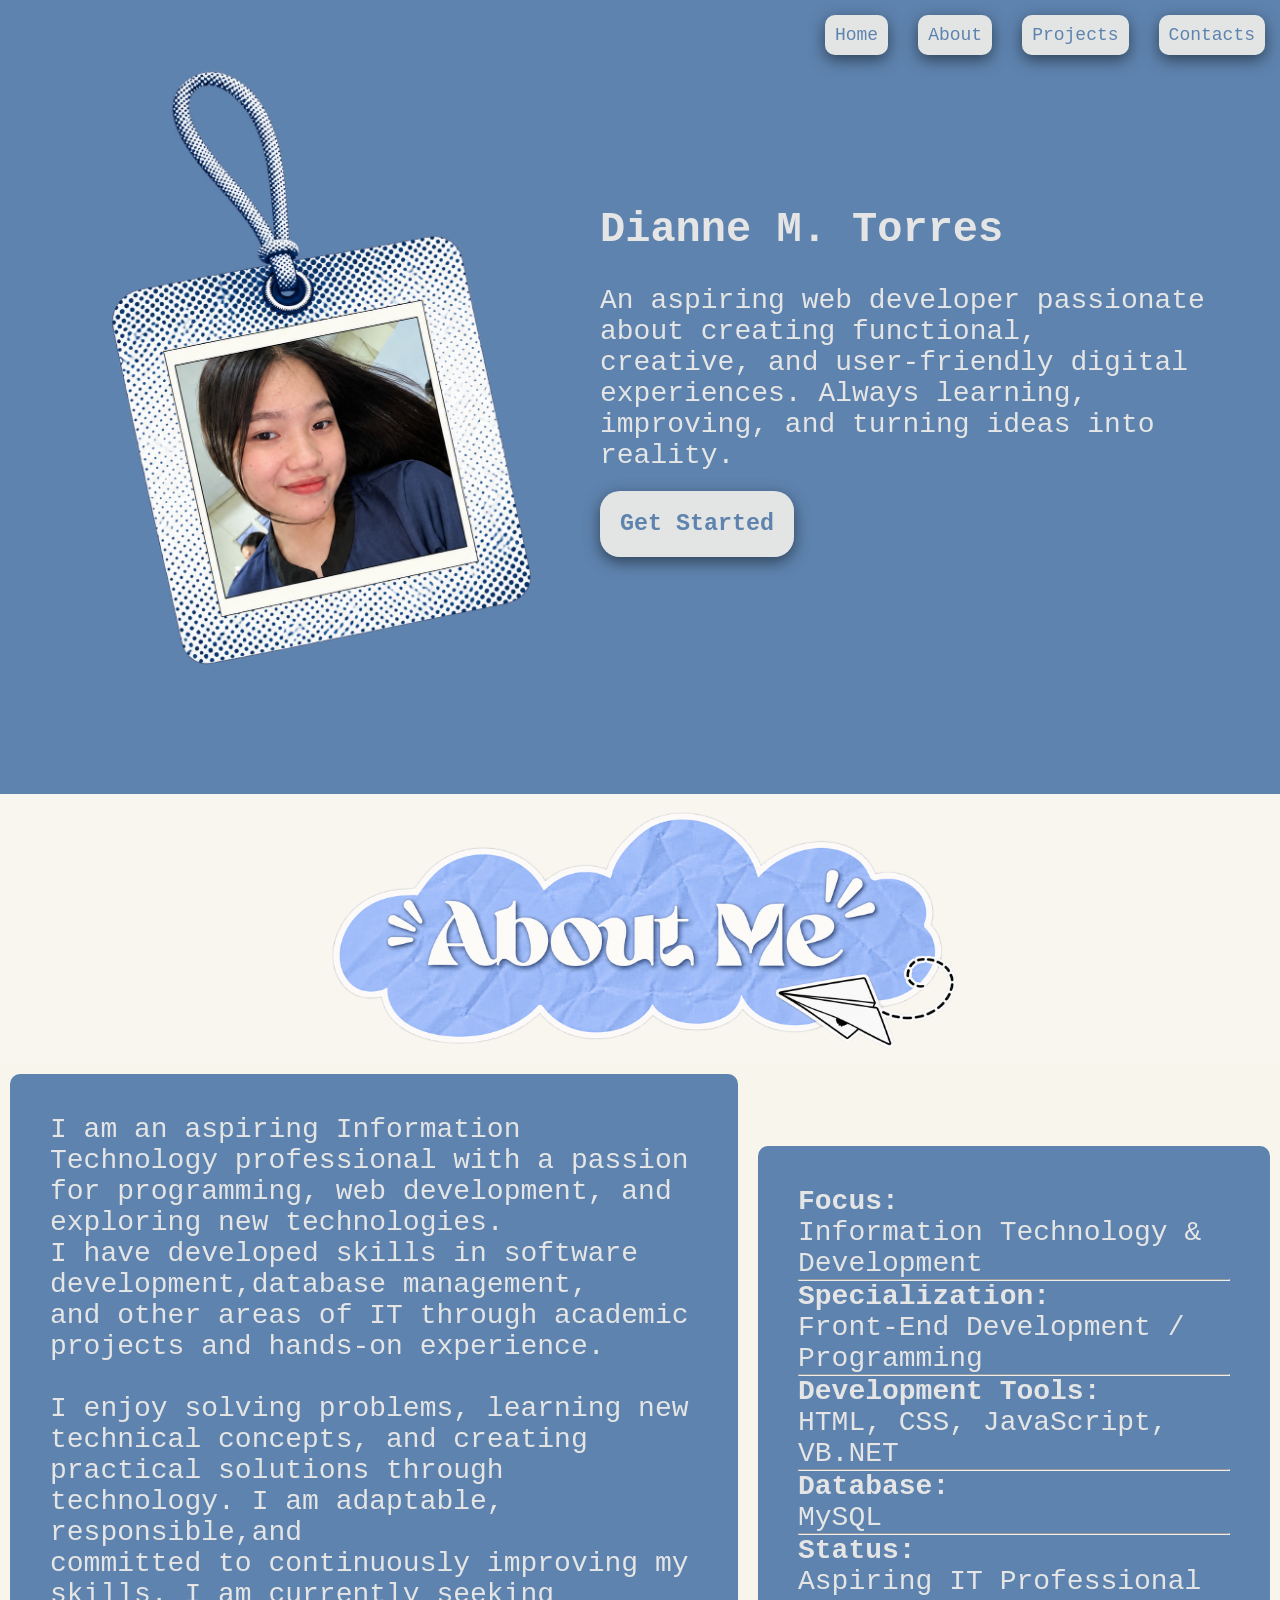
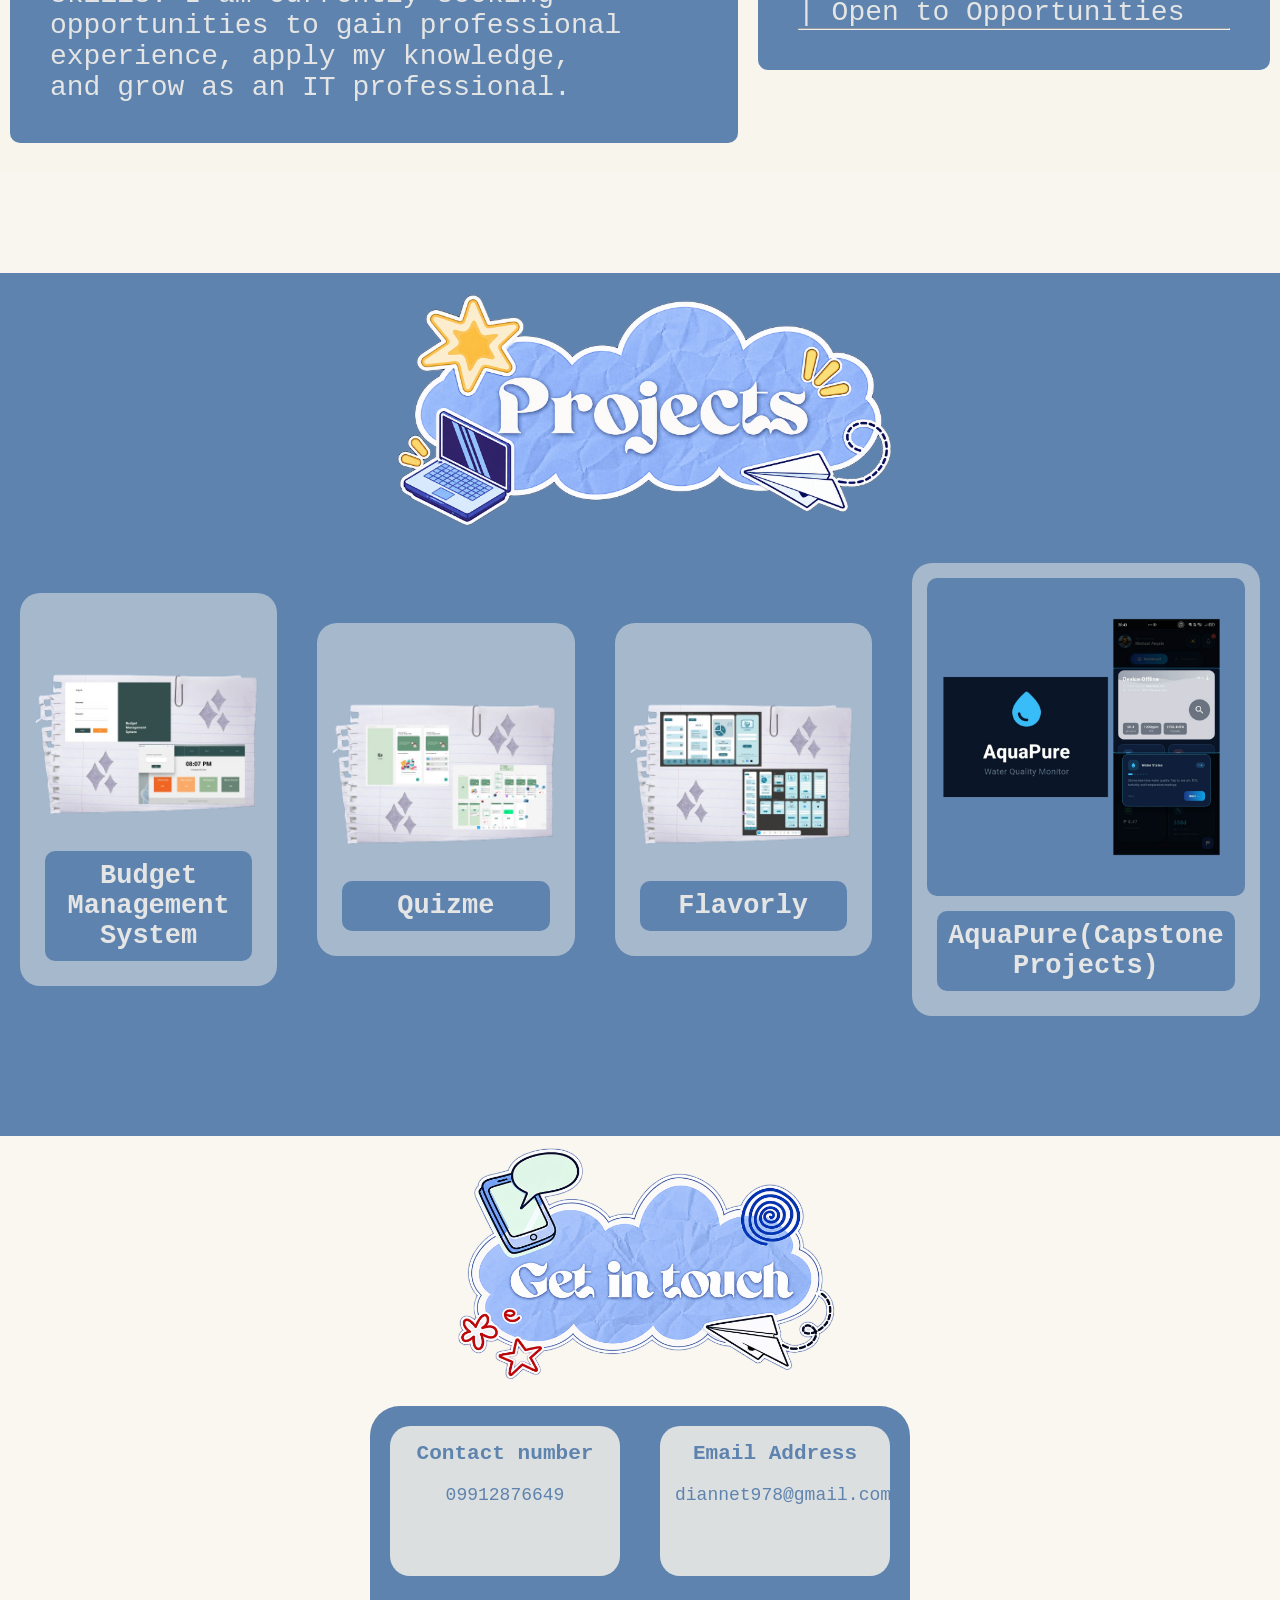
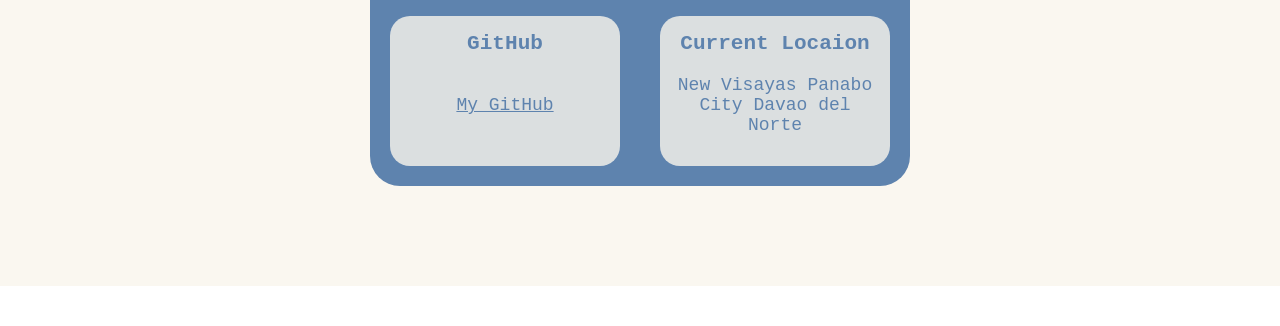
<file: index.html>
<!DOCTYPE html>
<html lang="en">

    <head>
        <meta charset="UTF-8">
        <meta name="viewport" content="width=device-width, initial-scale=1.0">
        <title>Login</title>
        <link rel="stylesheet" href="mystyle.css">
    </head>

    <body>

        <main>
            <nav>
                <a href="#hme">Home</a>
                <a href="#about">About</a>
                <a href="#projects">Projects</a>
                <a href="#Contact">Contacts</a>

            </nav>

            <section class="home" id="hme">
                <img src="photos/selpi.png" alt="selpi" class="selpi">
                <div>
                    <h1>Dianne M. Torres</h1><br>

                    <p>An aspiring web developer passionate about creating
                        functional, <br>
                        creative, and user-friendly digital experiences. Always
                        learning, <br>
                        improving, and turning ideas into reality.</p>

                    <div class="btn">

                        <a href="#Contact"> Get Started</a></div>
                </div>

            </section>

            <section class="abtm" id="about">
                <div class="abtCloud"><img
                        src="photos/About Me Cloud Sticker.png" alt="about me"
                        class="Cloud"></div>
                <div class="myChar">

                    <div class="me">
                        <p class="label1"></p>
                        <p>I am an aspiring Information Technology professional
                            with a passion <br>
                            for programming, web development, and exploring new
                            technologies. <br>
                            I have developed skills in software
                            development,database management, <br>
                            and other areas of IT through academic projects and
                            hands-on experience. <br> <br>

                            I enjoy solving problems, learning new technical
                            concepts, and creating <br>
                            practical solutions through technology. I am
                            adaptable, responsible,and <br>
                            committed to continuously improving my skills. I am
                            currently seeking <br>
                            opportunities to gain professional experience, apply
                            my knowledge, <br>
                            and grow as an IT professional.
                        </div>

                        <div class="focus">
                            <p class="label2"></p>
                            <p><h4>Focus:</h4>Information Technology &
                                Development <br> <hr>
                                <h4>Specialization:</h4>Front-End Development /
                                Programming <br><hr>
                                <h4>Development Tools:</h4>HTML, CSS,
                                JavaScript, VB.NET <br><hr>
                                <h4>Database:</h4>MySQL <br><hr>
                                <h4>Status:</h4>Aspiring IT Professional | Open
                                to Opportunities<hr>
                            </p>
                        </div>
                    </div>
                </section>
                <section class="proj" id="projects">
                    <div class="projImg"><img src="photos/projects.png"
                            alt="about me" class="projLabel"></div>

                    <div class="prototype">
                        <div class="proj1"><img src="photos/budgetMan.png"
                                alt><p><h2>Budget Management System</h2></p>
                        </div>
                        <div class="proj2"> <img src="photos/QuizMe.png"
                                alt><p><h2>Quizme</h2></p>
                        </div>
                        <div class="proj3"> <img src="photos/Flavorly.png"
                                alt><p><h2>Flavorly</h2></p></div>
                        <div class="proj4"> <img style="border-radius: 10px;" src="photos/AquaPure.png"
                                alt><p><h2>AquaPure(Capstone Projects)</h2></p></div>
                    </div>
                </section>
                <section class="Contacts" id="Contact">
                    <div class="contactImg"> <img src="photos/contact.png"
                            alt="contact" class="contactLabel"></div>
                    <div style="display: flex; justify-content: center;">
                        <div class="contConatainer0">
                            <div class="contConatainer1">
                                <div class="CN"><h3>Contact
                                        number</h3><br><p>09912876649</p></div>
                                <div class="EA"><h3>Email
                                        Address</h3><br><p>diannet978@gmail.com</p></div>
                            </div>
                            <div class="contConatainer2">
                                <div class="GH"><h3>GitHub</h3> <br></br><a
                                    href="https://github.com/yanii11">My
                                    GitHub</a></div>
                            <div class="loc"><h3>Current Locaion</h3><br><p>New
                                    Visayas Panabo City
                                    Davao del Norte</p></div>
                        </div>
                    </div>
                </div>

            </section>

        </main>
        <footer>
            <div></div>
        </footer>

    </body>
</html>
</file>
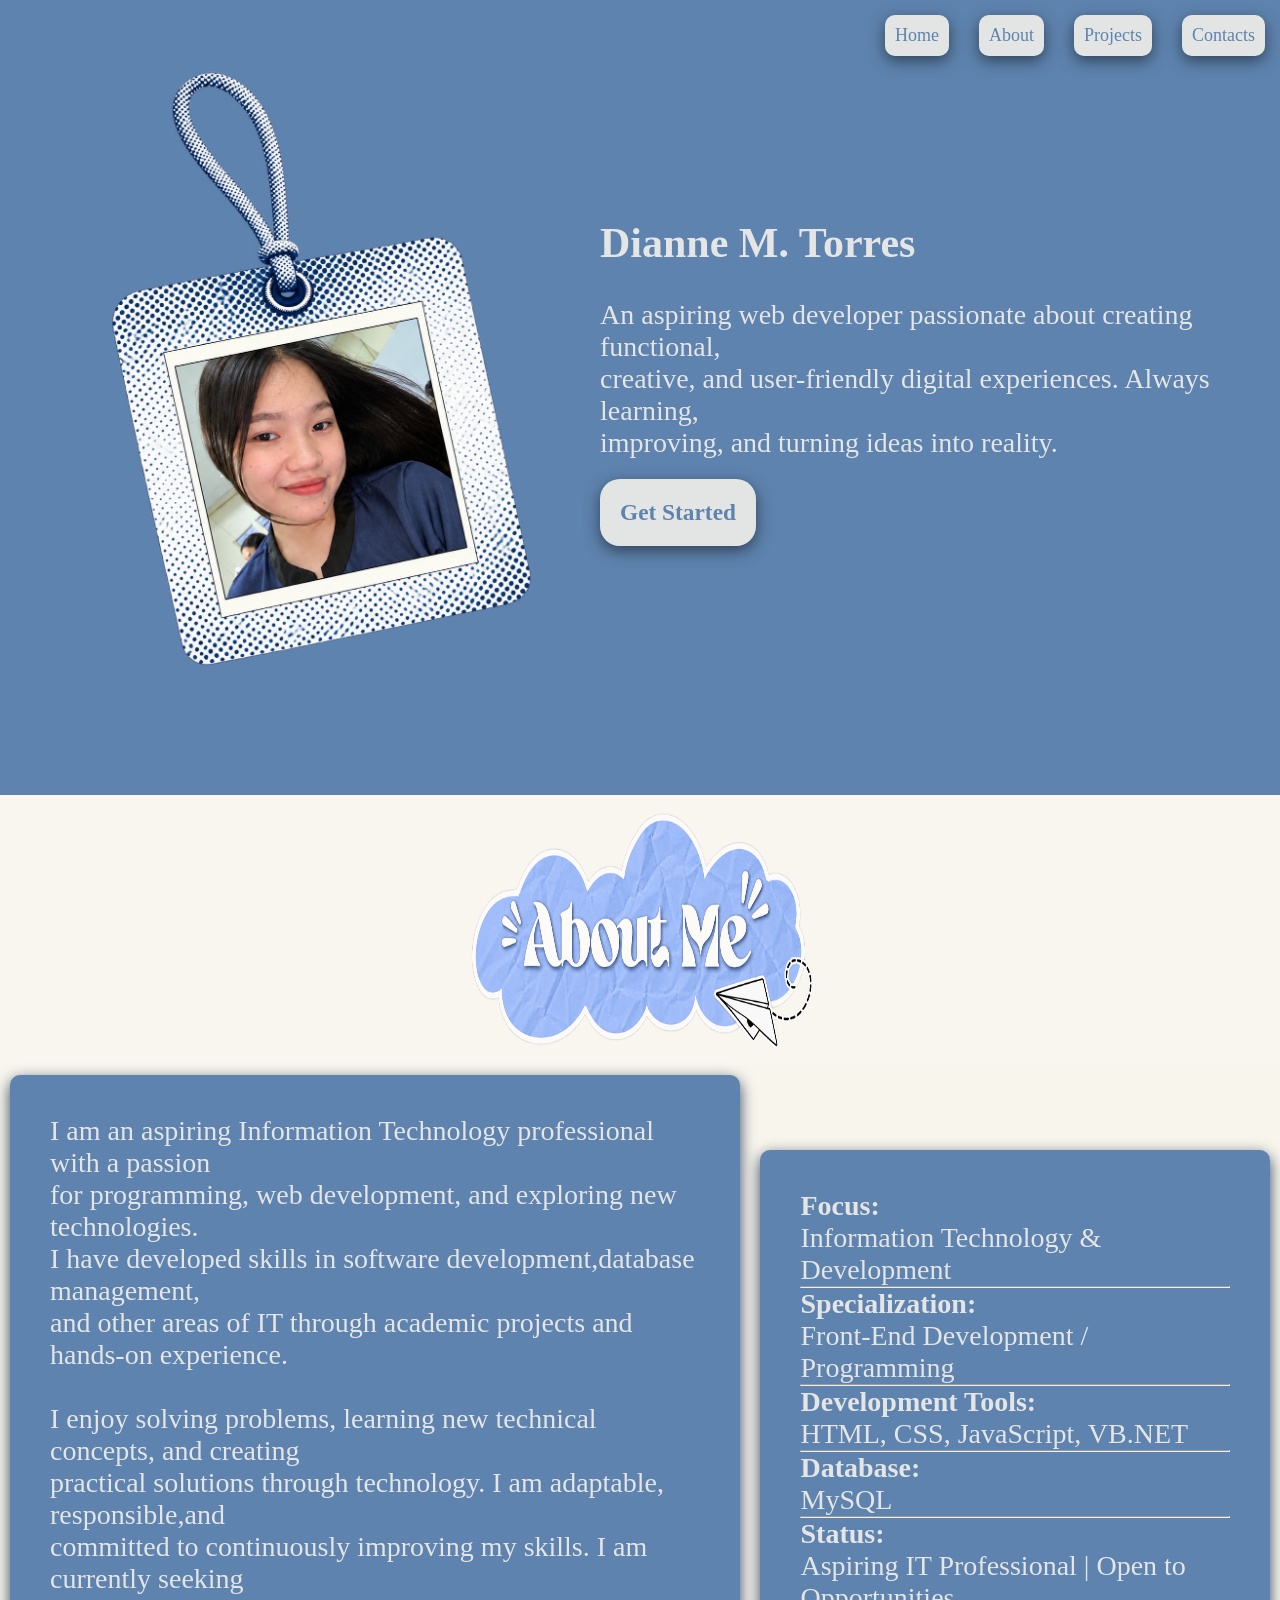
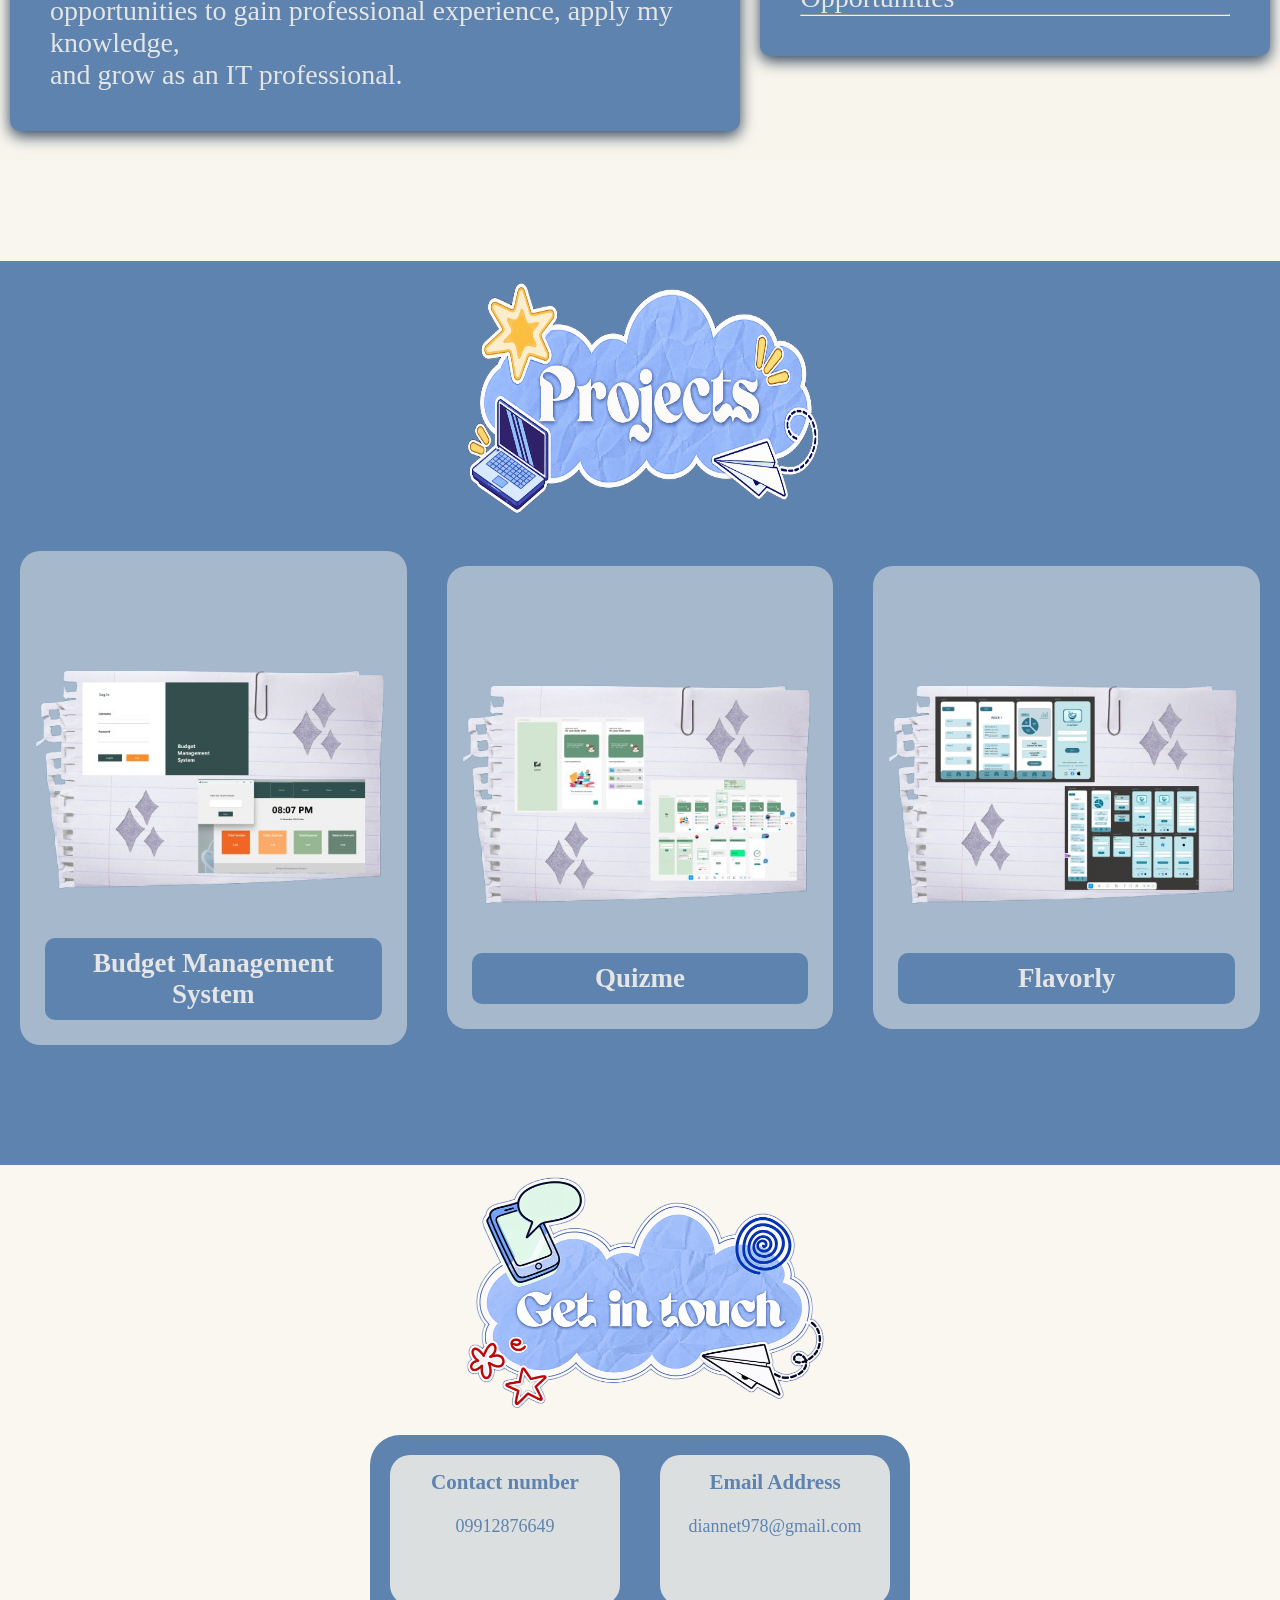
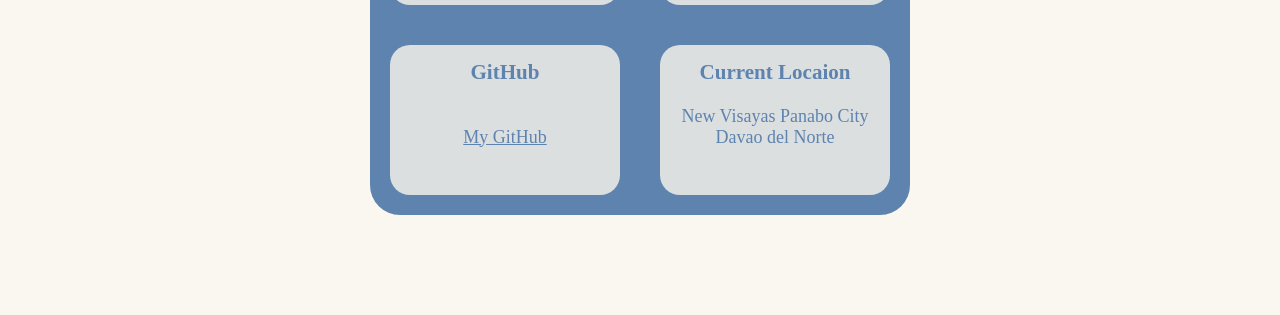
<file: MyPortfolio/index.html>
<!DOCTYPE html>
<html lang="en">

    <head>
        <meta charset="UTF-8">
        <meta name="viewport" content="width=device-width, initial-scale=1.0">
        <title>Login</title>
        <link rel="stylesheet" href="mystyle.css">
    </head>

    <body>

        <main>
            <nav>
                <a href="#hme">Home</a>
                <a href="#about">About</a>
                <a href="#projects">Projects</a>
                <a href="#Contact">Contacts</a>

            </nav>

            <section class="home" id="hme">
                <img src="photos/selpi.png" alt="selpi" class="selpi">
                <div>
                    <h1>Dianne M. Torres</h1><br>

                    <p>An aspiring web developer passionate about creating
                        functional, <br>
                        creative, and user-friendly digital experiences. Always
                        learning, <br>
                        improving, and turning ideas into reality.</p>

                    <div class="btn">

                        <a href="#Contact"> Get Started</a></div>
                </div>

            </section>

            <section class="abtm" id="about">
                <div class="abtCloud"><img
                        src="photos/About Me Cloud Sticker.png" alt="about me"
                        class="Cloud"></div>
                <div class="myChar">

                    <div class="me">
                        <p class="label1"></p>
                        <p>I am an aspiring Information Technology professional
                            with a passion <br>
                            for programming, web development, and exploring new
                            technologies. <br>
                            I have developed skills in software
                            development,database management, <br>
                            and other areas of IT through academic projects and
                            hands-on experience. <br> <br>

                            I enjoy solving problems, learning new technical
                            concepts, and creating <br>
                            practical solutions through technology. I am
                            adaptable, responsible,and <br>
                            committed to continuously improving my skills. I am
                            currently seeking <br>
                            opportunities to gain professional experience, apply
                            my knowledge, <br>
                            and grow as an IT professional.
                        </div>

                        <div class="focus">
                            <p class="label2"></p>
                            <p><h4>Focus:</h4>Information Technology &
                                Development <br> <hr>
                                <h4>Specialization:</h4>Front-End Development /
                                Programming <br><hr>
                                <h4>Development Tools:</h4>HTML, CSS,
                                JavaScript, VB.NET <br><hr>
                                <h4>Database:</h4>MySQL <br><hr>
                                <h4>Status:</h4>Aspiring IT Professional | Open
                                to Opportunities<hr>
                            </p>
                        </div>
                    </div>
                </section>
                <section class="proj" id="projects">
                    <div class="projImg"><img src="photos/projects.png"
                            alt="about me" class="projLabel"></div>

                    <div class="prototype">
                        <div class="proj1"><img src="photos/budgetMan.png"
                                alt><p><h2>Budget Management System</h2></p>
                        </div>
                        <div class="proj2"> <img src="photos/QuizMe.png"
                                alt><p><h2>Quizme</h2></p>
                        </div>
                        <div class="proj3"> <img src="photos/Flavorly.png"
                                alt><p><h2>Flavorly</h2></p></div>
                    </div>
                </section>
                <section class="Contacts" id="Contact">
                    <div class="contactImg"> <img src="photos/contact.png"
                            alt="contact" class="contactLabel"></div>
                    <div style="display: flex; justify-content: center;">
                        <div class="contConatainer0">
                            <div class="contConatainer1">
                                <div class="CN"><h3>Contact
                                        number</h3><br><p>09912876649</p></div>
                                <div class="EA"><h3>Email
                                        Address</h3><br><p>diannet978@gmail.com</p></div>
                            </div>
                            <div class="contConatainer2">
                                <div class="GH"><h3>GitHub</h3> <br></br><a
                                    href="https://github.com/yanii11">My
                                    GitHub</a></div>
                            <div class="loc"><h3>Current Locaion</h3><br><p>New
                                    Visayas Panabo City
                                    Davao del Norte</p></div>
                        </div>
                    </div>
                </div>

            </section>

        </main>
        <footer>
            <div></div>
        </footer>

    </body>
</html>
</file>
<file: mystyle.css>
* {
  margin: 0;
  padding: 0;
  box-sizing: border-box;
}

body {
  font-family: monospace;
  font-size: 18px;
}

nav {
  display: flex;
  justify-content: end;
  background-color: #5e83ae;
}
nav a {
  text-decoration: none;
  margin: 15px;
  margin-top: 15px;
  color: #5e83ae;
  background-color: #f9f5eddc;
  padding: 10px;
  border-radius: 10px;
  font-size: 18px;
  box-shadow: 0 5px 15px #304359;
}
.selpi {
  height: auto;
  width: 600px;
}

.home {
  display: flex;
  justify-content: center;
  align-items: center;
  background-color: #5e83ae;
  font-size: 28px;
  padding-bottom: 100px;
}
.home h1,
p {
  color: #f9f5eddc;
}

.btn {
  text-decoration: none;
  margin-top: 20px;
  width: fit-content;
  padding: 20px;
  background-color: #f9f5eddc;
  color: #5e83ae;
  font-size: smaller;
  font-weight: bold;
  border-radius: 20px;
  box-shadow: 0 5px 15px #304359;
}
.btn a {
  text-decoration: none;
}
a:hover,
.btn:hover {
  padding: 18px;
  transition: 0.1s;
}

.home a {
  color: #5e83ae;
}
/*ABOUT ME*/
.abtm,
.Contacts {
  background-color: #f9f5eddc;
  padding-bottom: 100px;
}
.abtCloud,
.projImg,
.contactImg {
  display: flex;
  justify-content: center;
  align-items: center;
}
.Cloud,
.projLabel,
.contactLabel {
  width: auto;
  height: 30vh;
}
.myChar {
  display: flex;
  justify-content: center;
  align-items: center;
  background-color: #f9f5eddc;
  font-size: 28px;
  padding-bottom: 20px;
}

.me,
.focus {
  padding: 40px;
  background-color: #5e83ae;
  color: #f9f5eddc;
  border-radius: 10px;
  font-size: 28px;
  margin: 10px;
  
  
}
.me:hover,
.focus:hover {
  padding: 60px;
  transition: 0.1s;
   box-shadow: 0 5px 15px #304359;
 
}
/*PROJECT*/
.proj {
  background-color: #5e83ae;
  padding-bottom: 100px;
}

.prototype,
.contConatainer1,
.contConatainer2 {
  display: flex;
  justify-content: center;
  align-items: center;
}
.prototype img {
  width: 100%;
  max-width: 700px;
  max-height: 700px;
  
}
.prototype h2 {
  text-align: center;
  background-color: #5e83ae;
  border-radius: 10px;
  padding: 10px;
  margin: 10px;
  color: #f9f5eddc;
}
.proj1,
.proj2,
.proj3,
.proj4 {
  padding: 15px;
  background-color: #f9f5ed77;
  color: #5e83ae;
  border-radius: 20px;
  margin: 20px;
 
}
.proj1:hover,
.proj2:hover,
.proj3:hover,
.proj4 :hover {
  padding: 30px;
  transition: 0.1s;
   box-shadow: 0 5px 15px #304359;
}
.contConatainer0 {
  background-color: #5e83ae;
  border-radius: 30px;
  width: min-content;
  
}
.contConatainer0:hover {
  padding: 30px;
  transition: 0.1s;
   box-shadow: 0 5px 15px #304359;
}

.CN,
.GH,
.loc,
.EA {
  padding: 15px;
  background-color: #f9f5edce;
  color: #5e83ae;
  border-radius: 20px;
  margin: 20px;
  height: 150px;
  width: 230px;
  text-align: center;

}
.CN:hover,
.GH:hover,
.loc:hover,
.EA:hover{
  background-color: white;
  transition: 0.1s;
  box-shadow: 0 5px 15px #304359;
} 
.Contacts p {
  color: #5e83ae;
}
.Contacts a {
  color: #5e83ae;
}
.Contacts {
  background-color: #f9f5edce;
  padding-bottom: 100px;
}
@media (max-width: 768px) {

  nav {
    justify-content: center;
    flex-wrap: wrap;
  }

  .home {
    flex-direction: column;
    text-align: center;
    padding: 30px 15px;
  }

  .selpi {
    width: 100%;
    max-width: 450px;
  }

  .myChar {
    flex-wrap: wrap;
  }

  .me,
  .focus {
    font-size: 22px;
    padding: 25px;
  }

  .prototype {
    flex-direction: column;
  }

  .CN,
  .GH,
  .loc,
  .EA {
    width: 90%;
    max-width: 300px;
  }
}

/* MOBILE */
@media (max-width: 480px) {

  body {
    font-size: 14px;
  }

  nav a {
    font-size: 14px;
    margin: 5px;
  }

  .home {
    font-size: 20px;
  }

  .Cloud,
  .projLabel,
  .contactLabel {
    max-width: 100%;
    height: auto;
  }

  .me,
  .focus {
    font-size: 18px;
    padding: 20px;
  }

  .proj1,
  .proj2,
  .proj3,
  .proj4 {
    margin: 10px;
  }

}
</file>
<file: MyPortfolio/mystyle.css>
* {
  margin: 0;
  padding: 0;
  box-sizing: border-box;
}

body {
  font-family: cursive;
  font-size: 18px;
}

nav {
  display: flex;
  justify-content: end;
  background-color: #5e83ae;
}
nav a {
  text-decoration: none;
  margin: 15px;
  margin-top: 15px;
  color: #5e83ae;
  background-color: #f9f5eddc;
  padding: 10px;
  border-radius: 10px;
  font-size: 18px;
  box-shadow: 0 5px 15px #304359;
}
.selpi {
  height: auto;
  width: 600px;
}

.home {
  display: flex;
  justify-content: center;
  align-items: center;
  background-color: #5e83ae;
  font-size: 28px;
  padding-bottom: 100px;
}
.home h1,
p {
  color: #f9f5eddc;
}

.btn {
  text-decoration: none;
  margin-top: 20px;
  width: fit-content;
  padding: 20px;
  background-color: #f9f5eddc;
  color: #5e83ae;
  font-size: smaller;
  font-weight: bold;
  border-radius: 20px;
  box-shadow: 0 5px 15px #304359;
}
.btn a {
  text-decoration: none;
}
a:hover,
.btn:hover {
  padding: 18px;
  transition: 0.1s;
}

.home a {
  color: #5e83ae;
}
/*ABOUT ME*/
.abtm,
.Contacts {
  background-color: #f9f5eddc;
  padding-bottom: 100px;
}
.abtCloud,
.projImg,
.contactImg {
  display: flex;
  justify-content: center;
  align-items: center;
}
.Cloud,
.projLabel,
.contactLabel {
  width: 30vw;
  height: 30vh;
}
.myChar {
  display: flex;
  justify-content: center;
  align-items: center;
  background-color: #f9f5eddc;
  font-size: 28px;
  padding-bottom: 20px;
}

.me,
.focus {
  padding: 40px;
  background-color: #5e83ae;
  color: #f9f5eddc;
  border-radius: 10px;
  font-size: 28px;
  margin: 10px;
  box-shadow: 0 5px 15px #304359;
}
.me:hover,
.focus:hover {
  padding: 60px;
  transition: 0.1s;
}
/*PROJECT*/
.proj {
  background-color: #5e83ae;
  padding-bottom: 100px;
}

.prototype,
.contConatainer1,
.contConatainer2 {
  display: flex;
  justify-content: center;
  align-items: center;
}
.prototype img {
  width: 100%;
  max-width: 700px;
  max-height: 700px;
  
}
.prototype h2 {
  text-align: center;
  background-color: #5e83ae;
  border-radius: 10px;
  padding: 10px;
  margin: 10px;
  color: #f9f5eddc;
}
.proj1,
.proj2,
.proj3 {
  padding: 15px;
  background-color: #f9f5ed77;
  color: #5e83ae;
  border-radius: 20px;
  margin: 20px;
 
}
.proj1:hover,
.proj2:hover,
.proj3:hover {
  padding: 30px;
  transition: 0.1s;
   box-shadow: 0 5px 15px #304359;
}
.contConatainer0 {
  background-color: #5e83ae;
  border-radius: 30px;
  width: min-content;
  
}
.contConatainer0:hover {
  padding: 30px;
  transition: 0.1s;
   box-shadow: 0 5px 15px #304359;
}

.CN,
.GH,
.loc,
.EA {
  padding: 15px;
  background-color: #f9f5edce;
  color: #5e83ae;
  border-radius: 20px;
  margin: 20px;
  height: 150px;
  width: 230px;
  text-align: center;

}
.CN:hover,
.GH:hover,
.loc:hover,
.EA:hover{
  background-color: white;
  transition: 0.1s;
  box-shadow: 0 5px 15px #304359;
} 
.Contacts p {
  color: #5e83ae;
}
.Contacts a {
  color: #5e83ae;
}
.Contacts {
  background-color: #f9f5edce;
  padding-bottom: 100px;
}
</file>
